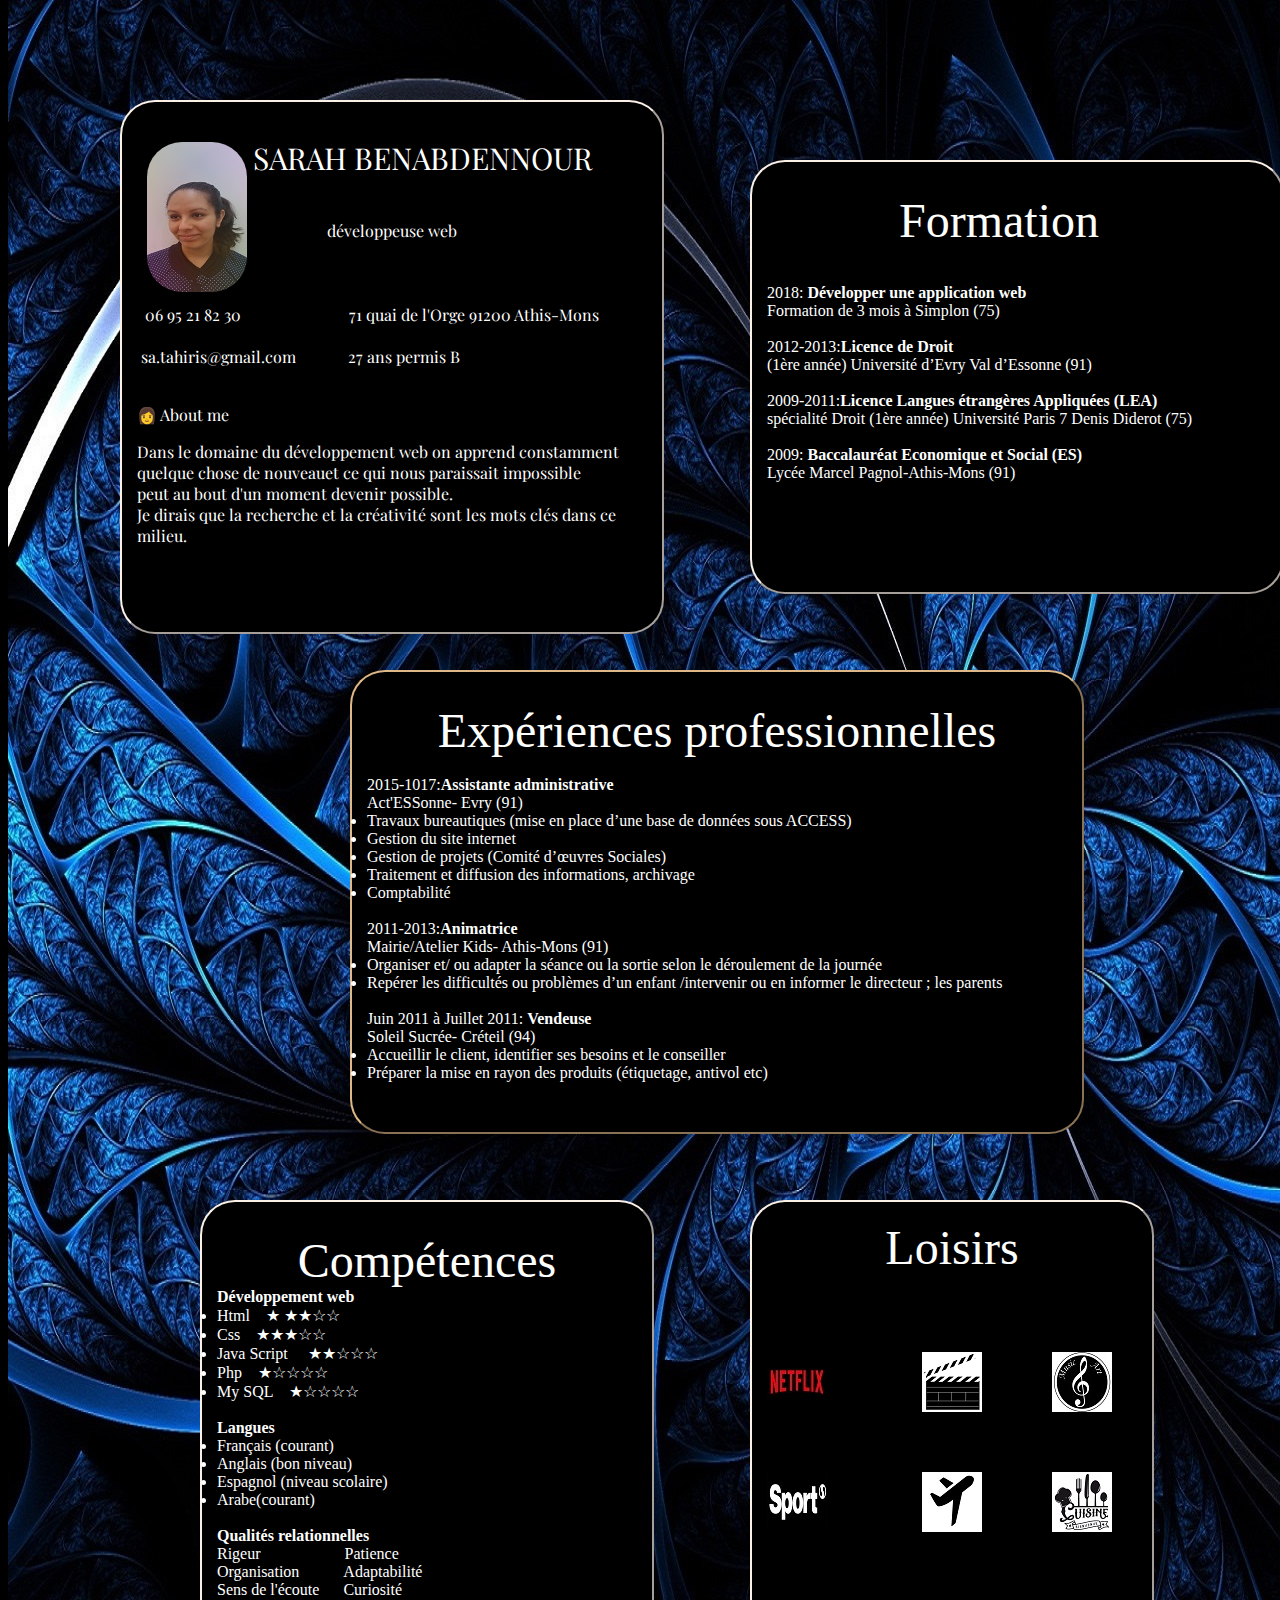
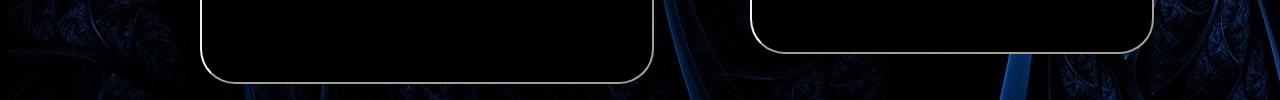
<file: index.html>
<!DOCTYPE html>
<html lang="en" dir="ltr">
  <head>
    <meta charset="utf-8">
    <link rel="stylesheet" href="./emb.css" type="text/css"/>
<link href="https://afeld.github.io/emoji-css/emoji.css" rel="stylesheet">
    <title>Cv dev</title>


  </head>
  <body>

<div id="introduce">
<br/><center id="name">&emsp;&emsp;SARAH BENABDENNOUR</center>
<br/>
<br/><center>développeuse web</center>
<br/>
<br/>
<br/><i class="em em-phone"></i>&ensp;06&nbsp;95&nbsp;21&nbsp;82&nbsp;30 &emsp;&emsp;&emsp;&emsp; &emsp; &ensp;<i class="em em-mailbox"></i>&ensp;71 quai de l'Orge 91200 Athis-Mons
<br/>
<br/><i class="em em-email"></i>&nbsp;sa.tahiris@gmail.com &emsp; &emsp; &nbsp; 27 ans permis B <i class="em em-car"></i></p>
<br/>👩 About me
<p>
   Dans le domaine du développement web on apprend constamment quelque chose de nouveauet ce qui nous paraissait impossible
<br/>  peut au bout d'un moment devenir possible.
<br/>  Je dirais que la recherche et la créativité sont les mots clés dans ce milieu.
</p>
  <link href="https://fonts.googleapis.com/css?family=Kavivanar|Playfair+Display" rel="stylesheet">
<div id="gal">
</div>
</div>


<div id="professionnel">
<p> <center> <font size='8'>Expériences professionnelles </font></center>

<br/> 2015-1017:<b>Assistante administrative</b>
<br/>Act'ESSonne- Evry (91)
<li>Travaux bureautiques (mise en place d’une base de données sous ACCESS)</li>
<li>Gestion du site internet</li>
<li>Gestion de projets (Comité d’œuvres Sociales)</li>
<li>Traitement et diffusion des informations, archivage</li>
<li>Comptabilité</li>

<br/>2011-2013:<b>Animatrice</b>
<br/>Mairie/Atelier Kids- Athis-Mons (91)
<li>Organiser et/ ou adapter la séance ou la sortie selon le déroulement de la journée
<li>Repérer les difficultés ou problèmes d’un enfant /intervenir ou en informer le directeur ; les parents

<br/>
<br/> Juin 2011 à Juillet 2011: <b>Vendeuse</b>
<br/>Soleil Sucrée- Créteil (94)
<li>Accueillir le client, identifier ses besoins et le conseiller
<li>Préparer la mise en rayon des produits (étiquetage, antivol etc)

</div>


<div id="formation">
<p> <center><font size='8'> Formation &ensp;<i class="em em-mortar_board"></font></i></center> <br/>
<br/> 2018:<b> Développer une application web</b>
<br/>Formation de 3 mois à Simplon (75)
<br/>
<br/>2012-2013:<b>Licence de Droit</b>
<br/>(1ère année) Université d’Evry Val d’Essonne (91)
<br/>
<br/>2009-2011:<b>Licence Langues étrangères Appliquées (LEA)</b>
<br/>spécialité Droit (1ère année) Université Paris 7 Denis Diderot (75)
<br/>
<br/>2009: <b> Baccalauréat Economique et Social (ES)</b>
<br/>Lycée Marcel Pagnol-Athis-Mons (91)

</p>
</div>


<div id="loisirs">
  <br/>
<p><center> <font size='8'>Loisirs</font> </center></p>
<p id="musictext"> Musique </p>
<div id= "music"></div>

<p id="cinematext"> Cinéma </p>
<div id= "cine"></div>

<p id="cooktext"> Cuisine </p>
<div id= "cook"></div>

<p id="planetext"> Voyages </p>
<div id= "plane"></div>

<p id="serietext"> Séries </p>
<div id= "serie"></div>

<p id="sporttext"> Sport </p>
<div id= "sport"></div>
</div>

<div id="competences">
<p><center><font size='8'> Compétences </font></center>
<b>Développement web</b>
<li>Html&emsp;&#x2605; ★★&#9734;&#9734;</li>
<li>Css&emsp;★★★&#9734;&#9734;</li>
<li> Java Script&emsp; ★★&#9734;&#9734;&#9734;</li>
<li> Php&emsp;★&#9734;&#9734;&#9734;&#9734; </li>
<li> My SQL&emsp;★&#9734;&#9734;&#9734;&#9734; </li>
<br/>
<b>Langues</b>
<li>Français (courant)&emsp;<i class="em em-fr"></i></li>
<li>Anglais (bon niveau)&emsp;<i class="em em-flag-um"></i></li>
<li>Espagnol (niveau scolaire)&emsp;<i class="em em-flag-ea"></i></li>
<li>Arabe(courant)&emsp;<i class="em em-flag-ma"></i></li>

<br/><b>Qualités relationnelles</b>
<br/>Rigeur &emsp;&emsp;&emsp;&emsp;&emsp;Patience
<br/>Organisation &emsp;&emsp;&ensp;Adaptabilité
<br/>Sens de l'écoute &emsp; Curiosité
</p>
</div>


<div class="dore">
</div>


  </body>
</html>
</file>
<file: emb.css>
body{
display: flex;
  background-color:black;

}





#introduce{
font-family: 'Kavivanar', cursive;
font-family: 'Playfair Display', serif;
border: 2px solid linen;
position:absolute;
width:510px;
height:500px;
left: 120px;
top:100px;
background-color:black;
border-style: outset;
border-radius: 35px;
z-index: 1;
padding: 15px;
color:white;

}


#professionnel{
border: 2px solid burlywood;
border-style: outset;
position:absolute;
top: 670px;
left: 350px;
z-index: 1;
width:700px;
height:430px;
color:white;
border-radius: 35px;
background-color:black;
padding: 15px;
}


#formation{
border: 2px solid linen;
border-style: outset;
position:absolute;
top: 160px;
left: 750px;
z-index: 1;
width:500px;
height:400px;
color:white;
border-radius: 35px;
background-color:black;
padding:15px;
}



#loisirs{
border: 2px solid linen;
border-style: outset;
color:white;
border-radius: 35px;
position:absolute;
top: 1200px;
left: 750px;
z-index: 1;
width:400px;
height:450px;
text-align: center;
background-color:black;

}

#competences{
border: 2px solid linen;
border-style: outset;
z-index: 1;
top:1200px;
left:200px;
width:420px;
height:450px;
position:absolute;
color:white;
border-radius: 35px;
background-color:black;
padding: 15px;
}


.dore{

  height: 1700px;
  width:1337px;
  position: absolute;
  top:0px; left:0 px;
  background-image: url("blue.jpg");
  background-repeat: no-repeat;


}

#gal{
  top:40px; left:150 px;
  background-image: url("sarah.jpg");
  background-repeat: no-repeat;
  position: absolute;
  height: 150px;
  width:100px;
border-radius: 35px;
margin-left: 10px;
}

#music{
  top:150px; left:770 px;
  background-image: url("Music.jpg");
  background-repeat: no-repeat;
  position: absolute;
  height: 60px;
  width:60px;
  margin-left: 300px;
}

#cine{
  top:150px; left:850 px;
  background-image: url("cinema.png");
  background-repeat: no-repeat;
  position: absolute;
  height: 60px;
  width:60px;
  margin-left: 170px;
}

#cook{
  top:270px; left:900 px;
  background-image: url("cook.png");
  background-repeat: no-repeat;
  position: absolute;
  height: 60px;
  width:60px;
  margin-left: 300px;
}

#plane{
  top:270px; left:1500 px;
  background-image: url("avion.png");
  background-repeat: no-repeat;
  position: absolute;
  height: 60px;
  width:60px;
  margin-left: 170px;
}

#serie{
  top:150px; left:850 px;
  background-image: url("serie.jpg");
  background-repeat: no-repeat;
  position: absolute;
  height: 60px;
  width:60px;
  margin-left: 15px;
}

#sport{
  top:270px; left:870 px;
  background-image: url("Sport.jpg");
  background-repeat: no-repeat;
  position: absolute;
  height: 60px;
  width:60px;
  margin-left: 15px;
}

#loisirs > p{
  height: 60px;
  width:60px;
  position:absolute;

}


#loisirs> div{
transition: opacity 2s;


}



#loisirs> div:hover{

  opacity: 0;
}


#serietext{
  top:150px; left:770 px;
  margin-left: 20px;

}


#musictext{
  top:150px; left:770 px;
  margin-left: 300px;

}

#cinematext{
  top:150px; left:770 px;
  margin-left: 165px;

}

#cooktext{
  top:150px; left:770 px;
  margin-left: 300px;
  margin-top: 150px;
}

#planetext{
  top:150px; left:770 px;
  margin-left: 170px;
  margin-top: 150px;
}

#sporttext{
  top:150px; left:770 px;
  margin-left: 20px;
  margin-top:150px;
}


#name {
  -webkit-animation: animation 5s linear both;
  animation: animation 5s linear both;
  font-size: 30px;
}

/* Generated with Bounce.js. Edit at https://goo.gl/et2XBk */

@-webkit-keyframes animation {
  0% { -webkit-transform: matrix3d(1, 0, 0, 0, 0, 1, 0, 0, 0, 0, 1, 0, -300, 0, 0, 1); transform: matrix3d(1, 0, 0, 0, 0, 1, 0, 0, 0, 0, 1, 0, -300, 0, 0, 1); }
  2.92% { -webkit-transform: matrix3d(1, 0, 0, 0, 0, 1, 0, 0, 0, 0, 1, 0, -135.218, 0, 0, 1); transform: matrix3d(1, 0, 0, 0, 0, 1, 0, 0, 0, 0, 1, 0, -135.218, 0, 0, 1); }
  3.37% { -webkit-transform: matrix3d(1, 0, 0, 0, 0, 1, 0, 0, 0, 0, 1, 0, -114.871, 0, 0, 1); transform: matrix3d(1, 0, 0, 0, 0, 1, 0, 0, 0, 0, 1, 0, -114.871, 0, 0, 1); }
  3.47% { -webkit-transform: matrix3d(1, 0, 0, 0, 0, 1, 0, 0, 0, 0, 1, 0, -110.596, 0, 0, 1); transform: matrix3d(1, 0, 0, 0, 0, 1, 0, 0, 0, 0, 1, 0, -110.596, 0, 0, 1); }
  4.58% { -webkit-transform: matrix3d(2.061, 0, 0, 0, 0, 1, 0, 0, 0, 0, 1, 0, -68.65, 0, 0, 1); transform: matrix3d(2.061, 0, 0, 0, 0, 1, 0, 0, 0, 0, 1, 0, -68.65, 0, 0, 1); }
  5.69% { -webkit-transform: matrix3d(2.321, 0, 0, 0, 0, 1, 0, 0, 0, 0, 1, 0, -36.551, 0, 0, 1); transform: matrix3d(2.321, 0, 0, 0, 0, 1, 0, 0, 0, 0, 1, 0, -36.551, 0, 0, 1); }
  5.76% { -webkit-transform: matrix3d(2.32, 0, 0, 0, 0, 1, 0, 0, 0, 0, 1, 0, -34.768, 0, 0, 1); transform: matrix3d(2.32, 0, 0, 0, 0, 1, 0, 0, 0, 0, 1, 0, -34.768, 0, 0, 1); }
  7.41% { -webkit-transform: matrix3d(1.99, 0, 0, 0, 0, 1, 0, 0, 0, 0, 1, 0, -3.804, 0, 0, 1); transform: matrix3d(1.99, 0, 0, 0, 0, 1, 0, 0, 0, 0, 1, 0, -3.804, 0, 0, 1); }
  7.51% { -webkit-transform: matrix3d(1.961, 0, 0, 0, 0, 1, 0, 0, 0, 0, 1, 0, -2.454, 0, 0, 1); transform: matrix3d(1.961, 0, 0, 0, 0, 1, 0, 0, 0, 0, 1, 0, -2.454, 0, 0, 1); }
  7.88% { -webkit-transform: matrix3d(1.771, 0, 0, 0, 0, 1.062, 0, 0, 0, 0, 1, 0, 2.008, 0, 0, 1); transform: matrix3d(1.771, 0, 0, 0, 0, 1.062, 0, 0, 0, 0, 1, 0, 2.008, 0, 0, 1); }
  8.68% { -webkit-transform: matrix3d(1.408, 0, 0, 0, 0, 1.181, 0, 0, 0, 0, 1, 0, 9.646, 0, 0, 1); transform: matrix3d(1.408, 0, 0, 0, 0, 1.181, 0, 0, 0, 0, 1, 0, 9.646, 0, 0, 1); }
  10.03% { -webkit-transform: matrix3d(0.982, 0, 0, 0, 0, 1.333, 0, 0, 0, 0, 1, 0, 16.853, 0, 0, 1); transform: matrix3d(0.982, 0, 0, 0, 0, 1.333, 0, 0, 0, 0, 1, 0, 16.853, 0, 0, 1); }
  10.85% { -webkit-transform: matrix3d(0.822, 0, 0, 0, 0, 1.398, 0, 0, 0, 0, 1, 0, 18.613, 0, 0, 1); transform: matrix3d(0.822, 0, 0, 0, 0, 1.398, 0, 0, 0, 0, 1, 0, 18.613, 0, 0, 1); }
  11.53% { -webkit-transform: matrix3d(0.732, 0, 0, 0, 0, 1.439, 0, 0, 0, 0, 1, 0, 18.992, 0, 0, 1); transform: matrix3d(0.732, 0, 0, 0, 0, 1.439, 0, 0, 0, 0, 1, 0, 18.992, 0, 0, 1); }
  12.22% { -webkit-transform: matrix3d(0.672, 0, 0, 0, 0, 1.469, 0, 0, 0, 0, 1, 0, 18.618, 0, 0, 1); transform: matrix3d(0.672, 0, 0, 0, 0, 1.469, 0, 0, 0, 0, 1, 0, 18.618, 0, 0, 1); }
  14.18% { -webkit-transform: matrix3d(0.612, 0, 0, 0, 0, 1.501, 0, 0, 0, 0, 1, 0, 15.054, 0, 0, 1); transform: matrix3d(0.612, 0, 0, 0, 0, 1.501, 0, 0, 0, 0, 1, 0, 15.054, 0, 0, 1); }
  14.37% { -webkit-transform: matrix3d(0.612, 0, 0, 0, 0, 1.501, 0, 0, 0, 0, 1, 0, 14.604, 0, 0, 1); transform: matrix3d(0.612, 0, 0, 0, 0, 1.501, 0, 0, 0, 0, 1, 0, 14.604, 0, 0, 1); }
  19.23% { -webkit-transform: matrix3d(0.737, 0, 0, 0, 0, 1.371, 0, 0, 0, 0, 1, 0, 3.855, 0, 0, 1); transform: matrix3d(0.737, 0, 0, 0, 0, 1.371, 0, 0, 0, 0, 1, 0, 3.855, 0, 0, 1); }
  20.01% { -webkit-transform: matrix3d(0.763, 0, 0, 0, 0, 1.338, 0, 0, 0, 0, 1, 0, 2.724, 0, 0, 1); transform: matrix3d(0.763, 0, 0, 0, 0, 1.338, 0, 0, 0, 0, 1, 0, 2.724, 0, 0, 1); }
  23.05% { -webkit-transform: matrix3d(0.856, 0, 0, 0, 0, 1.211, 0, 0, 0, 0, 1, 0, 0.036, 0, 0, 1); transform: matrix3d(0.856, 0, 0, 0, 0, 1.211, 0, 0, 0, 0, 1, 0, 0.036, 0, 0, 1); }
  25.75% { -webkit-transform: matrix3d(0.923, 0, 0, 0, 0, 1.114, 0, 0, 0, 0, 1, 0, -0.709, 0, 0, 1); transform: matrix3d(0.923, 0, 0, 0, 0, 1.114, 0, 0, 0, 0, 1, 0, -0.709, 0, 0, 1); }
  26.94% { -webkit-transform: matrix3d(0.947, 0, 0, 0, 0, 1.078, 0, 0, 0, 0, 1, 0, -0.76, 0, 0, 1); transform: matrix3d(0.947, 0, 0, 0, 0, 1.078, 0, 0, 0, 0, 1, 0, -0.76, 0, 0, 1); }
  31.58% { -webkit-transform: matrix3d(1.009, 0, 0, 0, 0, 0.987, 0, 0, 0, 0, 1, 0, -0.406, 0, 0, 1); transform: matrix3d(1.009, 0, 0, 0, 0, 0.987, 0, 0, 0, 0, 1, 0, -0.406, 0, 0, 1); }
  31.73% { -webkit-transform: matrix3d(1.01, 0, 0, 0, 0, 0.986, 0, 0, 0, 0, 1, 0, -0.392, 0, 0, 1); transform: matrix3d(1.01, 0, 0, 0, 0, 0.986, 0, 0, 0, 0, 1, 0, -0.392, 0, 0, 1); }
  37.32% { -webkit-transform: matrix3d(1.029, 0, 0, 0, 0, 0.958, 0, 0, 0, 0, 1, 0, -0.03, 0, 0, 1); transform: matrix3d(1.029, 0, 0, 0, 0, 0.958, 0, 0, 0, 0, 1, 0, -0.03, 0, 0, 1); }
  38.15% { -webkit-transform: matrix3d(1.029, 0, 0, 0, 0, 0.958, 0, 0, 0, 0, 1, 0, -0.008, 0, 0, 1); transform: matrix3d(1.029, 0, 0, 0, 0, 0.958, 0, 0, 0, 0, 1, 0, -0.008, 0, 0, 1); }
  42.35% { -webkit-transform: matrix3d(1.022, 0, 0, 0, 0, 0.969, 0, 0, 0, 0, 1, 0, 0.03, 0, 0, 1); transform: matrix3d(1.022, 0, 0, 0, 0, 0.969, 0, 0, 0, 0, 1, 0, 0.03, 0, 0, 1); }
  48.9% { -webkit-transform: matrix3d(1.007, 0, 0, 0, 0, 0.99, 0, 0, 0, 0, 1, 0, 0.009, 0, 0, 1); transform: matrix3d(1.007, 0, 0, 0, 0, 0.99, 0, 0, 0, 0, 1, 0, 0.009, 0, 0, 1); }
  57.77% { -webkit-transform: matrix3d(0.998, 0, 0, 0, 0, 1.003, 0, 0, 0, 0, 1, 0, -0.001, 0, 0, 1); transform: matrix3d(0.998, 0, 0, 0, 0, 1.003, 0, 0, 0, 0, 1, 0, -0.001, 0, 0, 1); }
  60.47% { -webkit-transform: matrix3d(0.998, 0, 0, 0, 0, 1.004, 0, 0, 0, 0, 1, 0, -0.001, 0, 0, 1); transform: matrix3d(0.998, 0, 0, 0, 0, 1.004, 0, 0, 0, 0, 1, 0, -0.001, 0, 0, 1); }
  69.36% { -webkit-transform: matrix3d(0.999, 0, 0, 0, 0, 1.001, 0, 0, 0, 0, 1, 0, 0, 0, 0, 1); transform: matrix3d(0.999, 0, 0, 0, 0, 1.001, 0, 0, 0, 0, 1, 0, 0, 0, 0, 1); }
  83.61% { -webkit-transform: matrix3d(1, 0, 0, 0, 0, 1, 0, 0, 0, 0, 1, 0, 0, 0, 0, 1); transform: matrix3d(1, 0, 0, 0, 0, 1, 0, 0, 0, 0, 1, 0, 0, 0, 0, 1); }
  100% { -webkit-transform: matrix3d(1, 0, 0, 0, 0, 1, 0, 0, 0, 0, 1, 0, 0, 0, 0, 1); transform: matrix3d(1, 0, 0, 0, 0, 1, 0, 0, 0, 0, 1, 0, 0, 0, 0, 1); }
}

@keyframes animation {
  0% { -webkit-transform: matrix3d(1, 0, 0, 0, 0, 1, 0, 0, 0, 0, 1, 0, -300, 0, 0, 1); transform: matrix3d(1, 0, 0, 0, 0, 1, 0, 0, 0, 0, 1, 0, -300, 0, 0, 1); }
  2.92% { -webkit-transform: matrix3d(1, 0, 0, 0, 0, 1, 0, 0, 0, 0, 1, 0, -135.218, 0, 0, 1); transform: matrix3d(1, 0, 0, 0, 0, 1, 0, 0, 0, 0, 1, 0, -135.218, 0, 0, 1); }
  3.37% { -webkit-transform: matrix3d(1, 0, 0, 0, 0, 1, 0, 0, 0, 0, 1, 0, -114.871, 0, 0, 1); transform: matrix3d(1, 0, 0, 0, 0, 1, 0, 0, 0, 0, 1, 0, -114.871, 0, 0, 1); }
  3.47% { -webkit-transform: matrix3d(1, 0, 0, 0, 0, 1, 0, 0, 0, 0, 1, 0, -110.596, 0, 0, 1); transform: matrix3d(1, 0, 0, 0, 0, 1, 0, 0, 0, 0, 1, 0, -110.596, 0, 0, 1); }
  4.58% { -webkit-transform: matrix3d(2.061, 0, 0, 0, 0, 1, 0, 0, 0, 0, 1, 0, -68.65, 0, 0, 1); transform: matrix3d(2.061, 0, 0, 0, 0, 1, 0, 0, 0, 0, 1, 0, -68.65, 0, 0, 1); }
  5.69% { -webkit-transform: matrix3d(2.321, 0, 0, 0, 0, 1, 0, 0, 0, 0, 1, 0, -36.551, 0, 0, 1); transform: matrix3d(2.321, 0, 0, 0, 0, 1, 0, 0, 0, 0, 1, 0, -36.551, 0, 0, 1); }
  5.76% { -webkit-transform: matrix3d(2.32, 0, 0, 0, 0, 1, 0, 0, 0, 0, 1, 0, -34.768, 0, 0, 1); transform: matrix3d(2.32, 0, 0, 0, 0, 1, 0, 0, 0, 0, 1, 0, -34.768, 0, 0, 1); }
  7.41% { -webkit-transform: matrix3d(1.99, 0, 0, 0, 0, 1, 0, 0, 0, 0, 1, 0, -3.804, 0, 0, 1); transform: matrix3d(1.99, 0, 0, 0, 0, 1, 0, 0, 0, 0, 1, 0, -3.804, 0, 0, 1); }
  7.51% { -webkit-transform: matrix3d(1.961, 0, 0, 0, 0, 1, 0, 0, 0, 0, 1, 0, -2.454, 0, 0, 1); transform: matrix3d(1.961, 0, 0, 0, 0, 1, 0, 0, 0, 0, 1, 0, -2.454, 0, 0, 1); }
  7.88% { -webkit-transform: matrix3d(1.771, 0, 0, 0, 0, 1.062, 0, 0, 0, 0, 1, 0, 2.008, 0, 0, 1); transform: matrix3d(1.771, 0, 0, 0, 0, 1.062, 0, 0, 0, 0, 1, 0, 2.008, 0, 0, 1); }
  8.68% { -webkit-transform: matrix3d(1.408, 0, 0, 0, 0, 1.181, 0, 0, 0, 0, 1, 0, 9.646, 0, 0, 1); transform: matrix3d(1.408, 0, 0, 0, 0, 1.181, 0, 0, 0, 0, 1, 0, 9.646, 0, 0, 1); }
  10.03% { -webkit-transform: matrix3d(0.982, 0, 0, 0, 0, 1.333, 0, 0, 0, 0, 1, 0, 16.853, 0, 0, 1); transform: matrix3d(0.982, 0, 0, 0, 0, 1.333, 0, 0, 0, 0, 1, 0, 16.853, 0, 0, 1); }
  10.85% { -webkit-transform: matrix3d(0.822, 0, 0, 0, 0, 1.398, 0, 0, 0, 0, 1, 0, 18.613, 0, 0, 1); transform: matrix3d(0.822, 0, 0, 0, 0, 1.398, 0, 0, 0, 0, 1, 0, 18.613, 0, 0, 1); }
  11.53% { -webkit-transform: matrix3d(0.732, 0, 0, 0, 0, 1.439, 0, 0, 0, 0, 1, 0, 18.992, 0, 0, 1); transform: matrix3d(0.732, 0, 0, 0, 0, 1.439, 0, 0, 0, 0, 1, 0, 18.992, 0, 0, 1); }
  12.22% { -webkit-transform: matrix3d(0.672, 0, 0, 0, 0, 1.469, 0, 0, 0, 0, 1, 0, 18.618, 0, 0, 1); transform: matrix3d(0.672, 0, 0, 0, 0, 1.469, 0, 0, 0, 0, 1, 0, 18.618, 0, 0, 1); }
  14.18% { -webkit-transform: matrix3d(0.612, 0, 0, 0, 0, 1.501, 0, 0, 0, 0, 1, 0, 15.054, 0, 0, 1); transform: matrix3d(0.612, 0, 0, 0, 0, 1.501, 0, 0, 0, 0, 1, 0, 15.054, 0, 0, 1); }
  14.37% { -webkit-transform: matrix3d(0.612, 0, 0, 0, 0, 1.501, 0, 0, 0, 0, 1, 0, 14.604, 0, 0, 1); transform: matrix3d(0.612, 0, 0, 0, 0, 1.501, 0, 0, 0, 0, 1, 0, 14.604, 0, 0, 1); }
  19.23% { -webkit-transform: matrix3d(0.737, 0, 0, 0, 0, 1.371, 0, 0, 0, 0, 1, 0, 3.855, 0, 0, 1); transform: matrix3d(0.737, 0, 0, 0, 0, 1.371, 0, 0, 0, 0, 1, 0, 3.855, 0, 0, 1); }
  20.01% { -webkit-transform: matrix3d(0.763, 0, 0, 0, 0, 1.338, 0, 0, 0, 0, 1, 0, 2.724, 0, 0, 1); transform: matrix3d(0.763, 0, 0, 0, 0, 1.338, 0, 0, 0, 0, 1, 0, 2.724, 0, 0, 1); }
  23.05% { -webkit-transform: matrix3d(0.856, 0, 0, 0, 0, 1.211, 0, 0, 0, 0, 1, 0, 0.036, 0, 0, 1); transform: matrix3d(0.856, 0, 0, 0, 0, 1.211, 0, 0, 0, 0, 1, 0, 0.036, 0, 0, 1); }
  25.75% { -webkit-transform: matrix3d(0.923, 0, 0, 0, 0, 1.114, 0, 0, 0, 0, 1, 0, -0.709, 0, 0, 1); transform: matrix3d(0.923, 0, 0, 0, 0, 1.114, 0, 0, 0, 0, 1, 0, -0.709, 0, 0, 1); }
  26.94% { -webkit-transform: matrix3d(0.947, 0, 0, 0, 0, 1.078, 0, 0, 0, 0, 1, 0, -0.76, 0, 0, 1); transform: matrix3d(0.947, 0, 0, 0, 0, 1.078, 0, 0, 0, 0, 1, 0, -0.76, 0, 0, 1); }
  31.58% { -webkit-transform: matrix3d(1.009, 0, 0, 0, 0, 0.987, 0, 0, 0, 0, 1, 0, -0.406, 0, 0, 1); transform: matrix3d(1.009, 0, 0, 0, 0, 0.987, 0, 0, 0, 0, 1, 0, -0.406, 0, 0, 1); }
  31.73% { -webkit-transform: matrix3d(1.01, 0, 0, 0, 0, 0.986, 0, 0, 0, 0, 1, 0, -0.392, 0, 0, 1); transform: matrix3d(1.01, 0, 0, 0, 0, 0.986, 0, 0, 0, 0, 1, 0, -0.392, 0, 0, 1); }
  37.32% { -webkit-transform: matrix3d(1.029, 0, 0, 0, 0, 0.958, 0, 0, 0, 0, 1, 0, -0.03, 0, 0, 1); transform: matrix3d(1.029, 0, 0, 0, 0, 0.958, 0, 0, 0, 0, 1, 0, -0.03, 0, 0, 1); }
  38.15% { -webkit-transform: matrix3d(1.029, 0, 0, 0, 0, 0.958, 0, 0, 0, 0, 1, 0, -0.008, 0, 0, 1); transform: matrix3d(1.029, 0, 0, 0, 0, 0.958, 0, 0, 0, 0, 1, 0, -0.008, 0, 0, 1); }
  42.35% { -webkit-transform: matrix3d(1.022, 0, 0, 0, 0, 0.969, 0, 0, 0, 0, 1, 0, 0.03, 0, 0, 1); transform: matrix3d(1.022, 0, 0, 0, 0, 0.969, 0, 0, 0, 0, 1, 0, 0.03, 0, 0, 1); }
  48.9% { -webkit-transform: matrix3d(1.007, 0, 0, 0, 0, 0.99, 0, 0, 0, 0, 1, 0, 0.009, 0, 0, 1); transform: matrix3d(1.007, 0, 0, 0, 0, 0.99, 0, 0, 0, 0, 1, 0, 0.009, 0, 0, 1); }
  57.77% { -webkit-transform: matrix3d(0.998, 0, 0, 0, 0, 1.003, 0, 0, 0, 0, 1, 0, -0.001, 0, 0, 1); transform: matrix3d(0.998, 0, 0, 0, 0, 1.003, 0, 0, 0, 0, 1, 0, -0.001, 0, 0, 1); }
  60.47% { -webkit-transform: matrix3d(0.998, 0, 0, 0, 0, 1.004, 0, 0, 0, 0, 1, 0, -0.001, 0, 0, 1); transform: matrix3d(0.998, 0, 0, 0, 0, 1.004, 0, 0, 0, 0, 1, 0, -0.001, 0, 0, 1); }
  69.36% { -webkit-transform: matrix3d(0.999, 0, 0, 0, 0, 1.001, 0, 0, 0, 0, 1, 0, 0, 0, 0, 1); transform: matrix3d(0.999, 0, 0, 0, 0, 1.001, 0, 0, 0, 0, 1, 0, 0, 0, 0, 1); }
  83.61% { -webkit-transform: matrix3d(1, 0, 0, 0, 0, 1, 0, 0, 0, 0, 1, 0, 0, 0, 0, 1); transform: matrix3d(1, 0, 0, 0, 0, 1, 0, 0, 0, 0, 1, 0, 0, 0, 0, 1); }
  100% { -webkit-transform: matrix3d(1, 0, 0, 0, 0, 1, 0, 0, 0, 0, 1, 0, 0, 0, 0, 1); transform: matrix3d(1, 0, 0, 0, 0, 1, 0, 0, 0, 0, 1, 0, 0, 0, 0, 1); }
}
</file>
